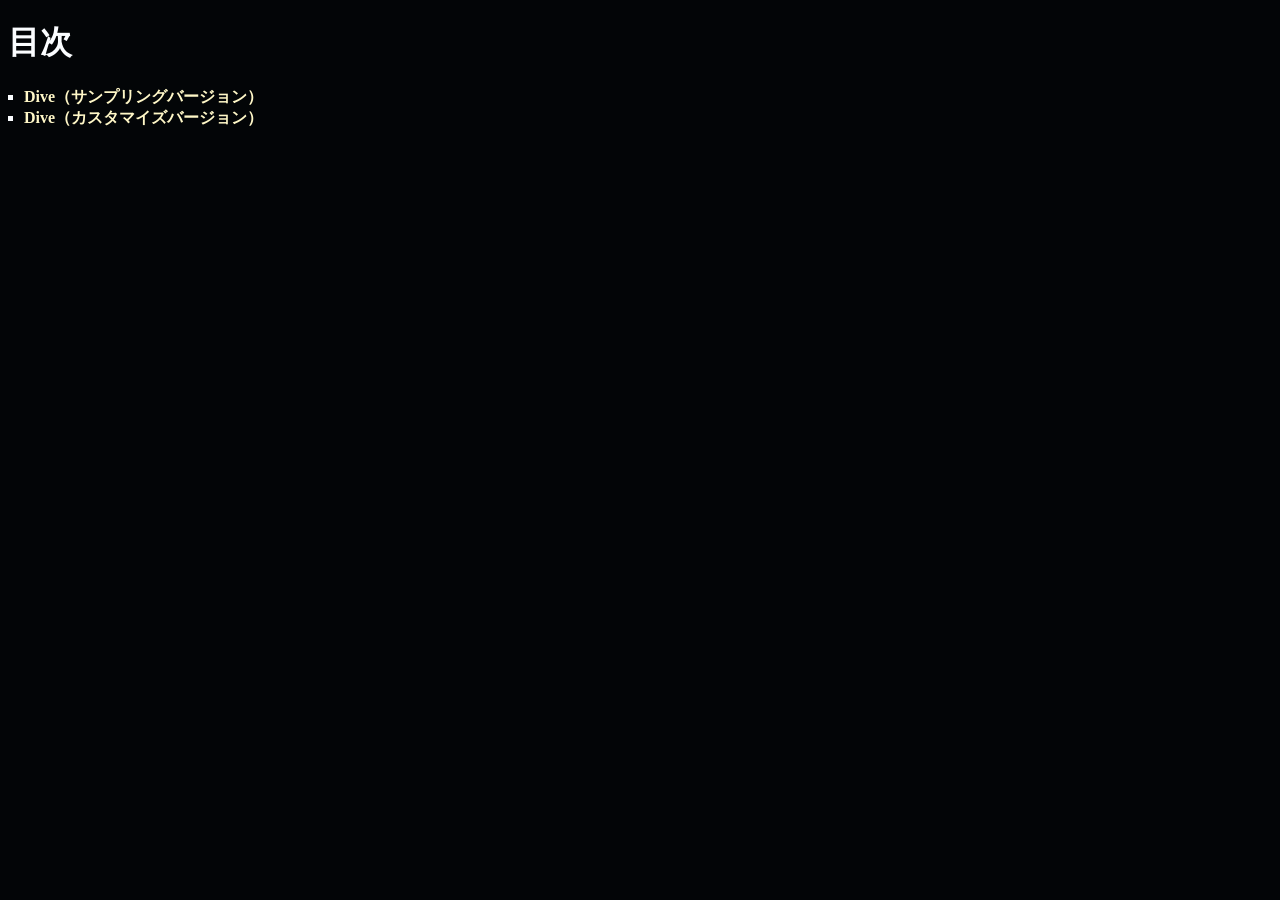
<file: index.html>
<!doctype html>
<html lang="ja">

 <head>
  <meta charset="utf-8">
  <link rel="stylesheet" href="style.css">
  <title>2026/10/15_HTML-CSS</title>
 </head>

 <body>

 <h1>目次</h1>
  <ul>
   <li><a href="dive/index.html">Dive（サンプリングバージョン）</a></li>
   <li><a href="dive_costom/index.html">Dive（カスタマイズバージョン）</a></li>
  </ul>
 </body>
</html>
</file>
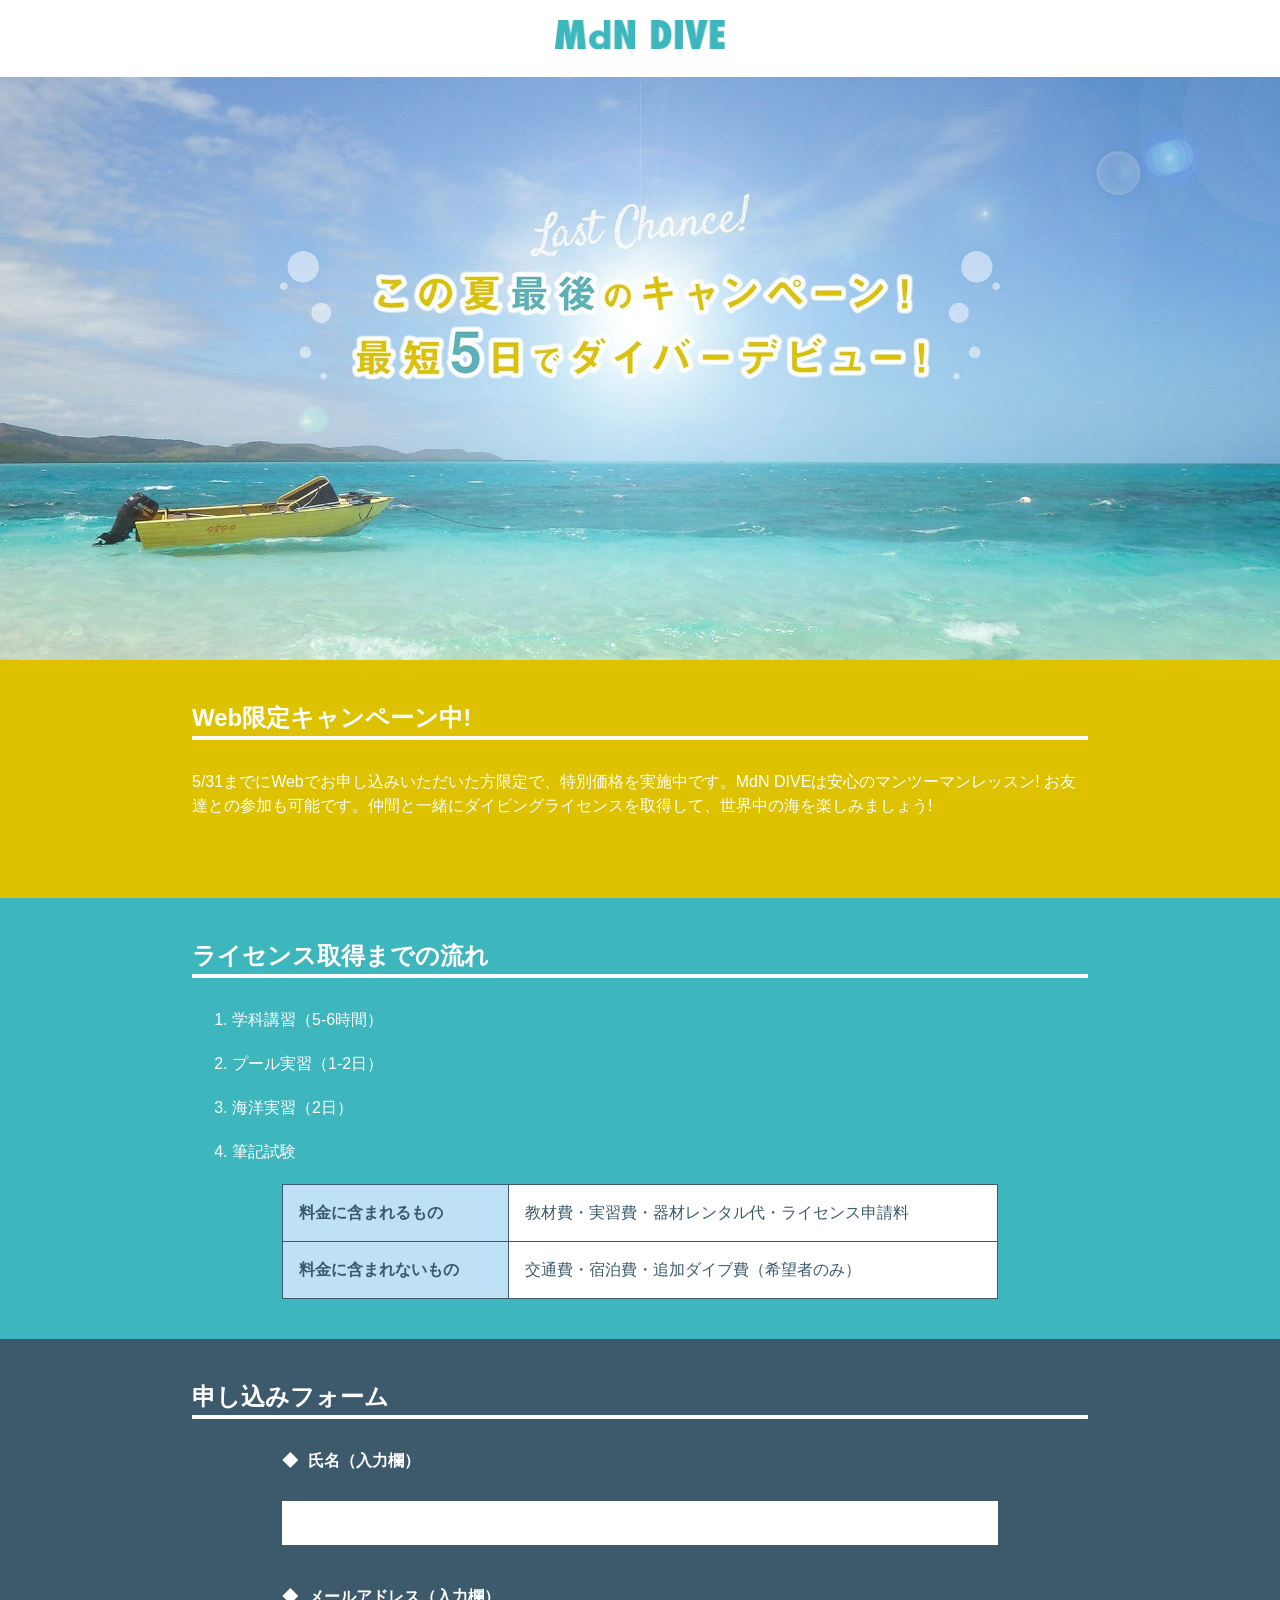
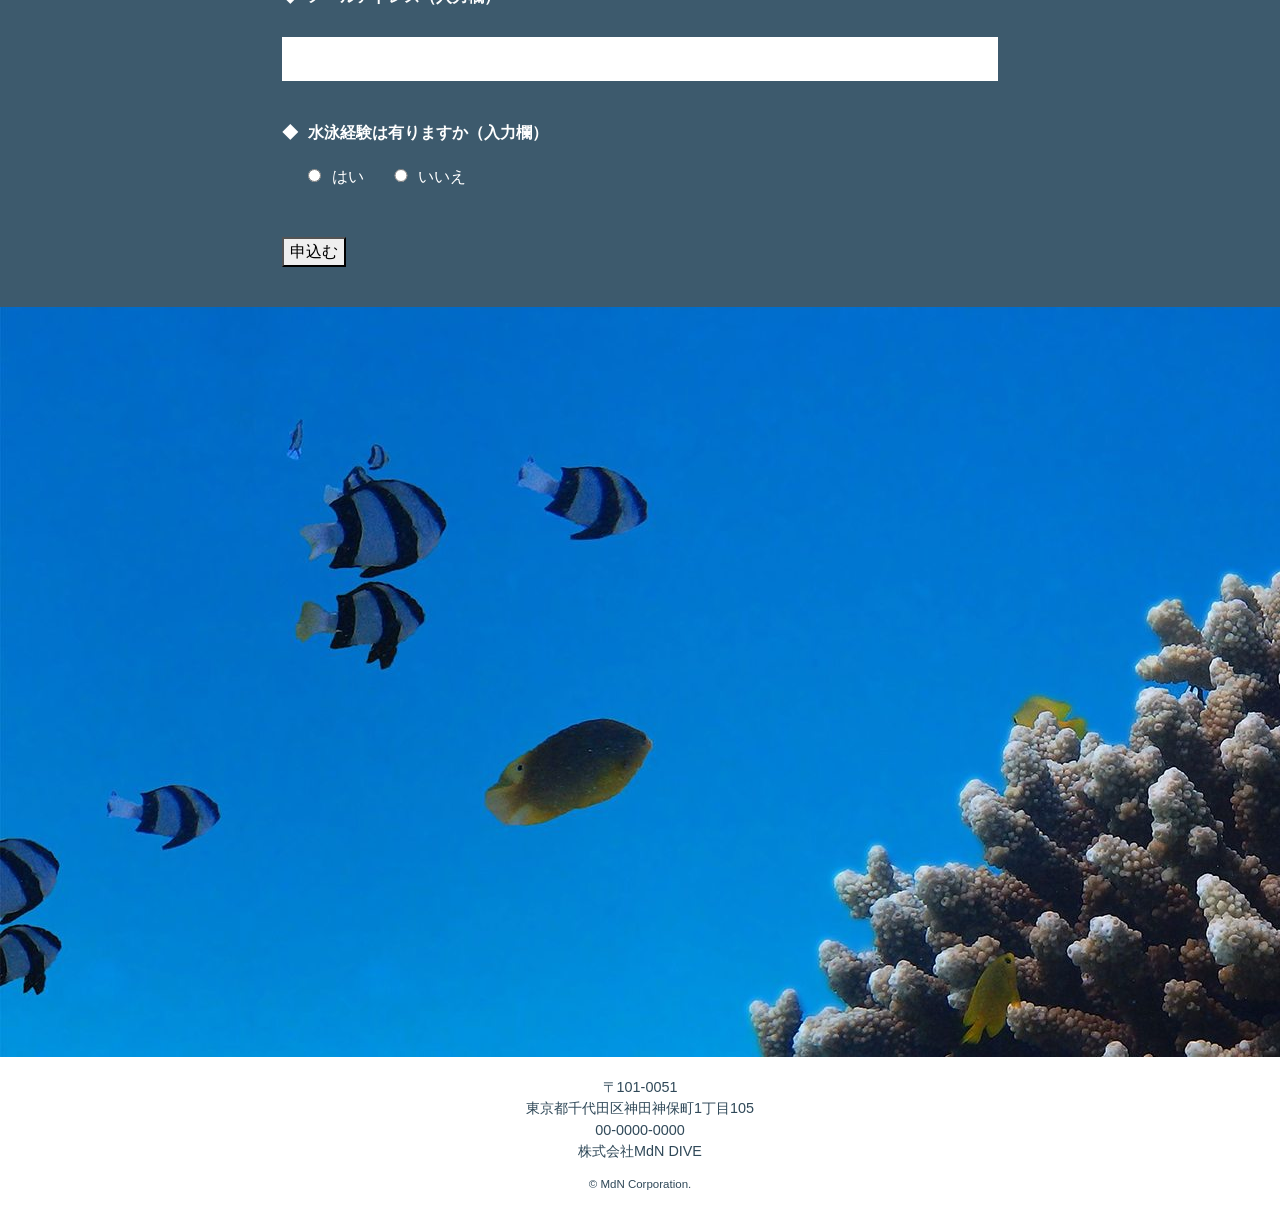
<file: dive/index.html>
<!doctype html>
<html lang="ja">

 <head>
  <meta charset="utf-8">
  <meta name="description" content="MdN DIVEは千代田区にあるマンツーマンダイビングスクールです。5/31までWeb限定キャンペーンを実施中!">

  <link rel="stylesheet" href="css/reset.css">
  <link rel="stylesheet" href="css/style.css">
  <title>最短5日でダイバーデビュー! - MdN DIVE</title>
 </head>

 <body>
  <header>
   <h1><img src="img/logo.png" alt="ロゴ MdN DIVE"></h1>
  </header>

  <main>
   <div class="mv-area">
    <img src="img/photo_01.jpg" alt="この夏最後のキャンペーン! 最短5日でダイバーデビュー!">
   </div>

   <section>
    <div class="section-inner">
     <h2>Web限定キャンペーン中!</h2>

     <p>5/31までにWebでお申し込みいただいた方限定で、特別価格を実施中です。MdN DIVEは安心のマンツーマンレッスン! お友達との参加も可能です。仲間と一緒にダイビングライセンスを取得して、世界中の海を楽しみましょう!</p>
    </div>
   </section>

   <section>
    <div class="section-inner">
     <h2>ライセンス取得までの流れ</h2>

     <ol>
      <li>学科講習（5-6時間）</li>
      <li>プール実習（1-2日）</li>
      <li>海洋実習（2日）</li>
      <li>筆記試験</li>
     </ol>

     <table>
      <tr>
       <th>料金に含まれるもの</th>
       <td>教材費・実習費・器材レンタル代・ライセンス申請料</td>
      </tr>
      <tr>
       <th>料金に含まれないもの</th>
       <td>交通費・宿泊費・追加ダイブ費（希望者のみ）</td>
      </tr>
     </table>
    </div>
   </section>

   <section>
    <div class="section-inner">
     <h2>申し込みフォーム</h2>

     <form action="program.php" method="get">
      <dl>
       <dt><label for="user-name">氏名</label></dt> <!-- forとidで結び付ける -->
       <dd><input type="text" id="user-name" name="user-name"></dd>

       <dt><label for="user-email">メールアドレス</label></dt>
       <dd><input type="text" id="user-email" name="user-email"></dd>

       <dt>水泳経験は有りますか</dt>
       <dd>
        <input type="radio" id="swim-yes" name="swim" value="はい">
        <label for="swim-yes">はい</label>

        <input type="radio" id="swim-no" name="swim" value="いいえ">
        <label for="swim-no">いいえ</label>
       </dd>
      </dl>

      <div class="form-submit">
       <button type="submit" name="submit" name="submit">申込む</button>
      </div>
     </form>
    </div>
   </section>

   <div class="form-img-area">
    <img src="img/photo_02.jpg" alt="写真 サンゴ礁と熱帯魚">
   </div>
  </main>

  <footer>
   <address>〒101-0051<br>東京都千代田区神田神保町1丁目105<br>00-0000-0000<br>株式会社MdN DIVE</address>

   <small>&copy; MdN Corporation.</small>
  </footer>
 </body>

</html>
</file>
<file: style.css>
@charset "utf-8"; 

/* 2026/09/10/16:29.16時点での 最新基本設定 */

*
{
 box-sizing: border-box;
}

body
{
 background: rgb(3, 5, 7);
 color: rgb(251, 253, 255);

 font-family: BIZ UDgothic;
 font-weight: bold;
 font-size: 16px;
}

ul
{
 color: rgb(251, 253, 255);
 list-style: square;
 padding-left: 1em;
}

li
{
 padding-right: 0.5em;
}

a
{
 text-decoration: none;
 color: rgb(255, 247, 199);
}

a:visited
{
 color: rgb(255, 207, 0);
}

a:hover
{
 color: rgb(255, 239, 0);
}
</file>
<file: dive/css/style.css>
@charset "utf-8";

/* フォーマット済み */

/* ━━━━━━━━━━━━━━━━ 
ページ全体設定
━━━━━━━━━━━━━━━━ */

* {
    box-sizing: border-box;
}

body {
    font-family: "ヒラギノ角ゴ ProN", Meiryo, sans-serif;
    font-weight: 400;
    font-size: 16px;
    line-height: 1.5;
}

img {
    display: block;
}

/* ━━━━━━━━━━━━━━━━ 
header, mv
━━━━━━━━━━━━━━━━ */

header {
    margin: 0;
    padding: 20px;
}

header img {
    width: 170px;
    margin: 0 auto;
}

.mv-area img {
    width: 100%;
}

/* ━━━━━━━━━━━━━━━━ 
セクション共通設定
━━━━━━━━━━━━━━━━ */

section {
    width: 100%;
    padding: 40px 0;
}

section:nth-of-type(1) {
    background: #dec200;
}

section:nth-of-type(2) {
    background: #3eb6bd;
}

section:nth-of-type(3) {
    background: #3d5a6d;
}

.section-inner {
    width: 70%;
    margin: 0 auto;
}

h2 {
    border-bottom: 4px solid #ffffff;
    margin-bottom: 30px;
    color: #ffffff;
}

p {
    margin-bottom: 40px;
    color: #ffffff;
}

ol li {
    margin-bottom: 20px;
    color: #ffffff;
}

table {
    width: 80%;
    margin: 0 auto;
    background: #ffffff;

    border-collapse: collapse;
    border-spacing: 0;
}

th,
td {
    padding: 1em;
    border: 1px solid #3d5a6d;
    color: #3d5a6d;
}

th {
    background: #bfe1f6;
}

/* ━━━━━━━━━━━━━━━━ 
入力フォーム設定
━━━━━━━━━━━━━━━━ */

form {
    width: 80%;
    margin: 0 auto;
}

form dt {
    margin-bottom: 20px;
}

form dt,
form label {
    color: #ffffff;
}

form dt::before {
    content: "◆";
    margin-right: 10px;
}

form dt::after {
    content: "（入力欄）";
}

form dd {
    margin-bottom: 40px;
    margin-left: 0;
}

input {
    width: 100%;
    border: none;
    padding: 0.5em;
    font-size: 1.1em;
}

input[type="radio"] {
    width: 1em;
    margin-left: 24px;
    margin-right: 4px;
}

buttom[type="submit"] {
    background: #3eb6bd;
    margin: 40px auto 0;
    display: block;
    width: 70%;
    padding: 20px;
    color: #ffffff;
    font-size: 20px;
}

.font-img-area img {
    width: 100%;
}

/* ━━━━━━━━━━━━━━━━ 
フッター設定
━━━━━━━━━━━━━━━━ */

footer {
    padding: 20px;
    text-align: center;
    font-size: 0.9em;
}

address,
small {
    margin-bottom: 10px;
    color: #2f4858;
}
</file>
